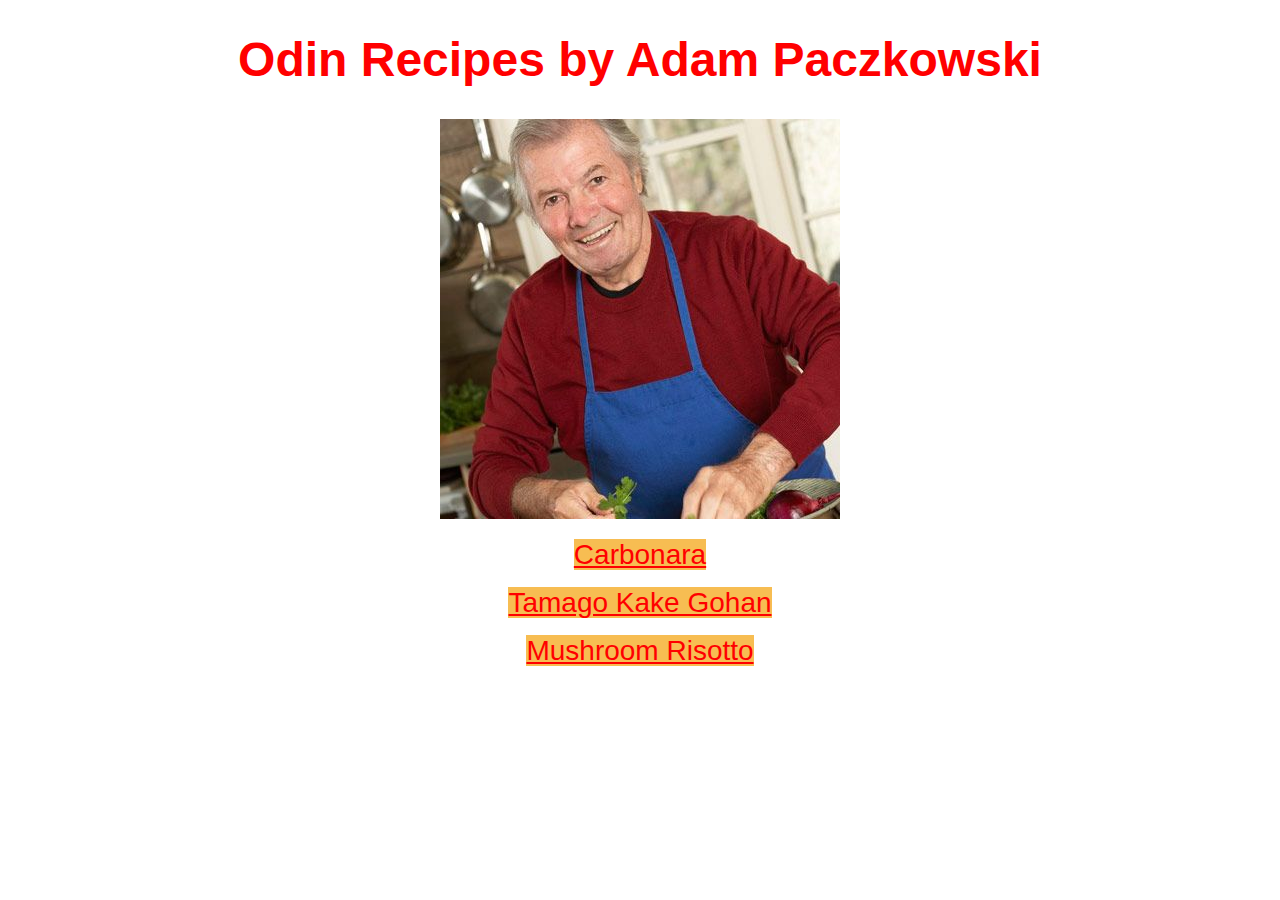
<file: index.html>
<!DOCTYPE html>

<html lang="en">
    <head>
        <meta charset="utf-8">
        <title>Odin Recipes</title>
        <link rel="stylesheet" href="style.css">
    </head>

    <body>
      <h1>Odin Recipes by Adam Paczkowski</h1>
      <img src="recipes/images/pepin.jpg" alt="Jacques Pepin in white chef's 
      coat looking at camera" class="center">
      <p><a href="recipes/carbonara.html">Carbonara</a></p>
      <p><a href="recipes/tkg.html">Tamago Kake Gohan</a></p>
      <p><a href="recipes/shroom-risotto.html">Mushroom Risotto</a></p>
    </body>
</html>
</file>
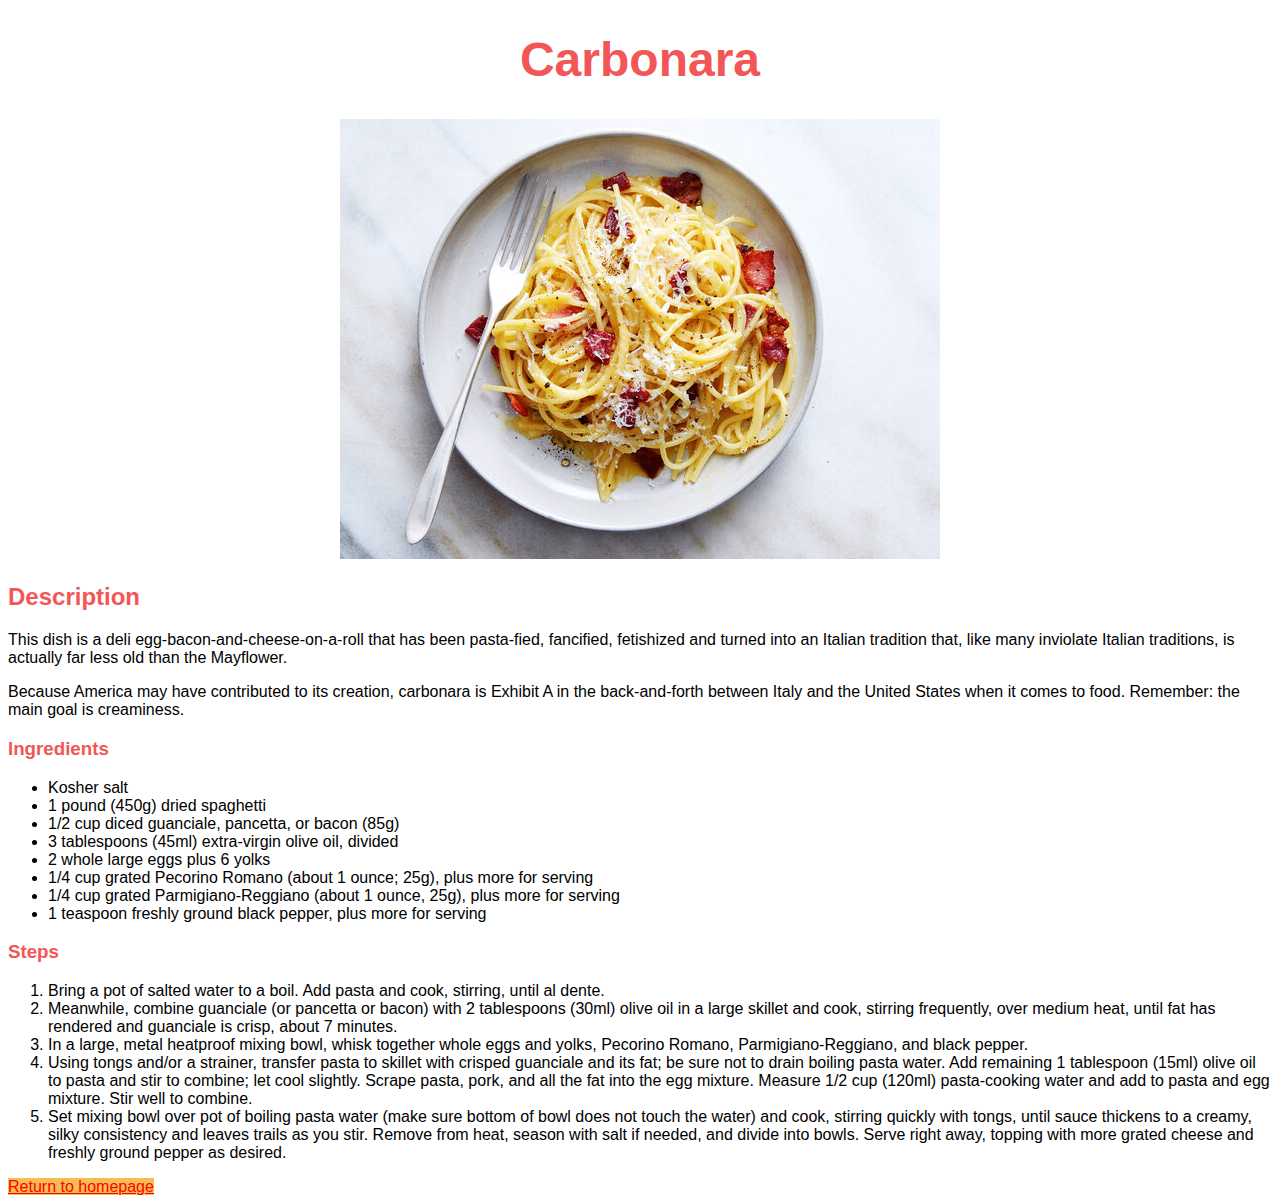
<file: recipes/carbonara.html>
<!DOCTYPE html>
<html lang="en">
    <head>
        <meta charset="utf-8">
        <title>Carbonara</title>
        <link rel="stylesheet" href="style.css">
    </head>

    <body>
        <div class="header">
            <h1 class="heading">Carbonara</h1>
            <img src="images/carbonara.jpg" alt="Picture of Spaghetti Carbonara on a plate with a fork resting on the plate">
        </div>

        <div>
            <h2 class="heading">Description</h2>
            <p>This dish is a deli egg-bacon-and-cheese-on-a-roll that 
            has been pasta-fied, fancified, fetishized and turned into 
            an Italian tradition that, like many inviolate Italian 
            traditions, is actually far less old than the 
            Mayflower.</p>
            <p>Because America may have contributed to its creation, 
            carbonara is Exhibit A in the back-and-forth between Italy 
            and the United States when it comes to food. Remember: 
            the main goal is creaminess.</p>
        </div>

        <div>
            <h3 class="heading">Ingredients</h3>
            <ul>
                <li>Kosher salt</li>
                <li>1 pound (450g) dried spaghetti</li>
                <li>1/2 cup diced guanciale, pancetta, or bacon (85g)</li>
                <li>3 tablespoons (45ml) extra-virgin olive oil, 
                divided</li>
                <li>2 whole large eggs plus 6 yolks</li>
                <li>1/4 cup grated Pecorino Romano (about 1 ounce; 25g), 
                plus more for serving</li>
                <li>1/4 cup grated Parmigiano-Reggiano (about 1 ounce, 
                25g), plus more for serving</li>
                <li>1 teaspoon freshly ground black pepper, plus more for
                serving</li>
            </ul>
        </div>

        <div>
            <h3 class="heading">Steps</h3>
            <ol>
                <li>Bring a pot of salted water to a boil. Add pasta and 
                cook, stirring, until al dente.</li>
                <li>Meanwhile, combine guanciale (or pancetta or bacon) 
                with 2 tablespoons (30ml) olive oil in a large skillet 
                and cook, stirring frequently, over medium heat, until 
                fat has rendered and guanciale is crisp, about 7 
                minutes.</li>
                <li>In a large, metal heatproof mixing bowl, whisk 
                together whole eggs and yolks, Pecorino Romano, 
                Parmigiano-Reggiano, and black pepper.</li>
                <li>Using tongs and/or a strainer, transfer pasta to 
                skillet with crisped guanciale and its fat; be sure not 
                to drain boiling pasta water. Add remaining 1 tablespoon 
                (15ml) olive oil to pasta and stir to combine; let cool 
                slightly. Scrape pasta, pork, and all the fat into the 
                egg mixture. Measure 1/2 cup (120ml) pasta-cooking water 
                and add to pasta and egg mixture. Stir well to 
                combine.</li>
                <li>Set mixing bowl over pot of boiling pasta water 
                (make sure bottom of bowl does not touch the water) 
                and cook, stirring quickly with tongs, until sauce 
                thickens to a creamy, silky consistency and leaves 
                trails as you stir. Remove from heat, season with 
                salt if needed, and divide into bowls. Serve right 
                away, topping with more grated cheese and freshly 
                ground pepper as desired.</li>
            </ol>
        </div>

        <a href="../index.html">Return to homepage</a>
    </body>
</html>
</file>
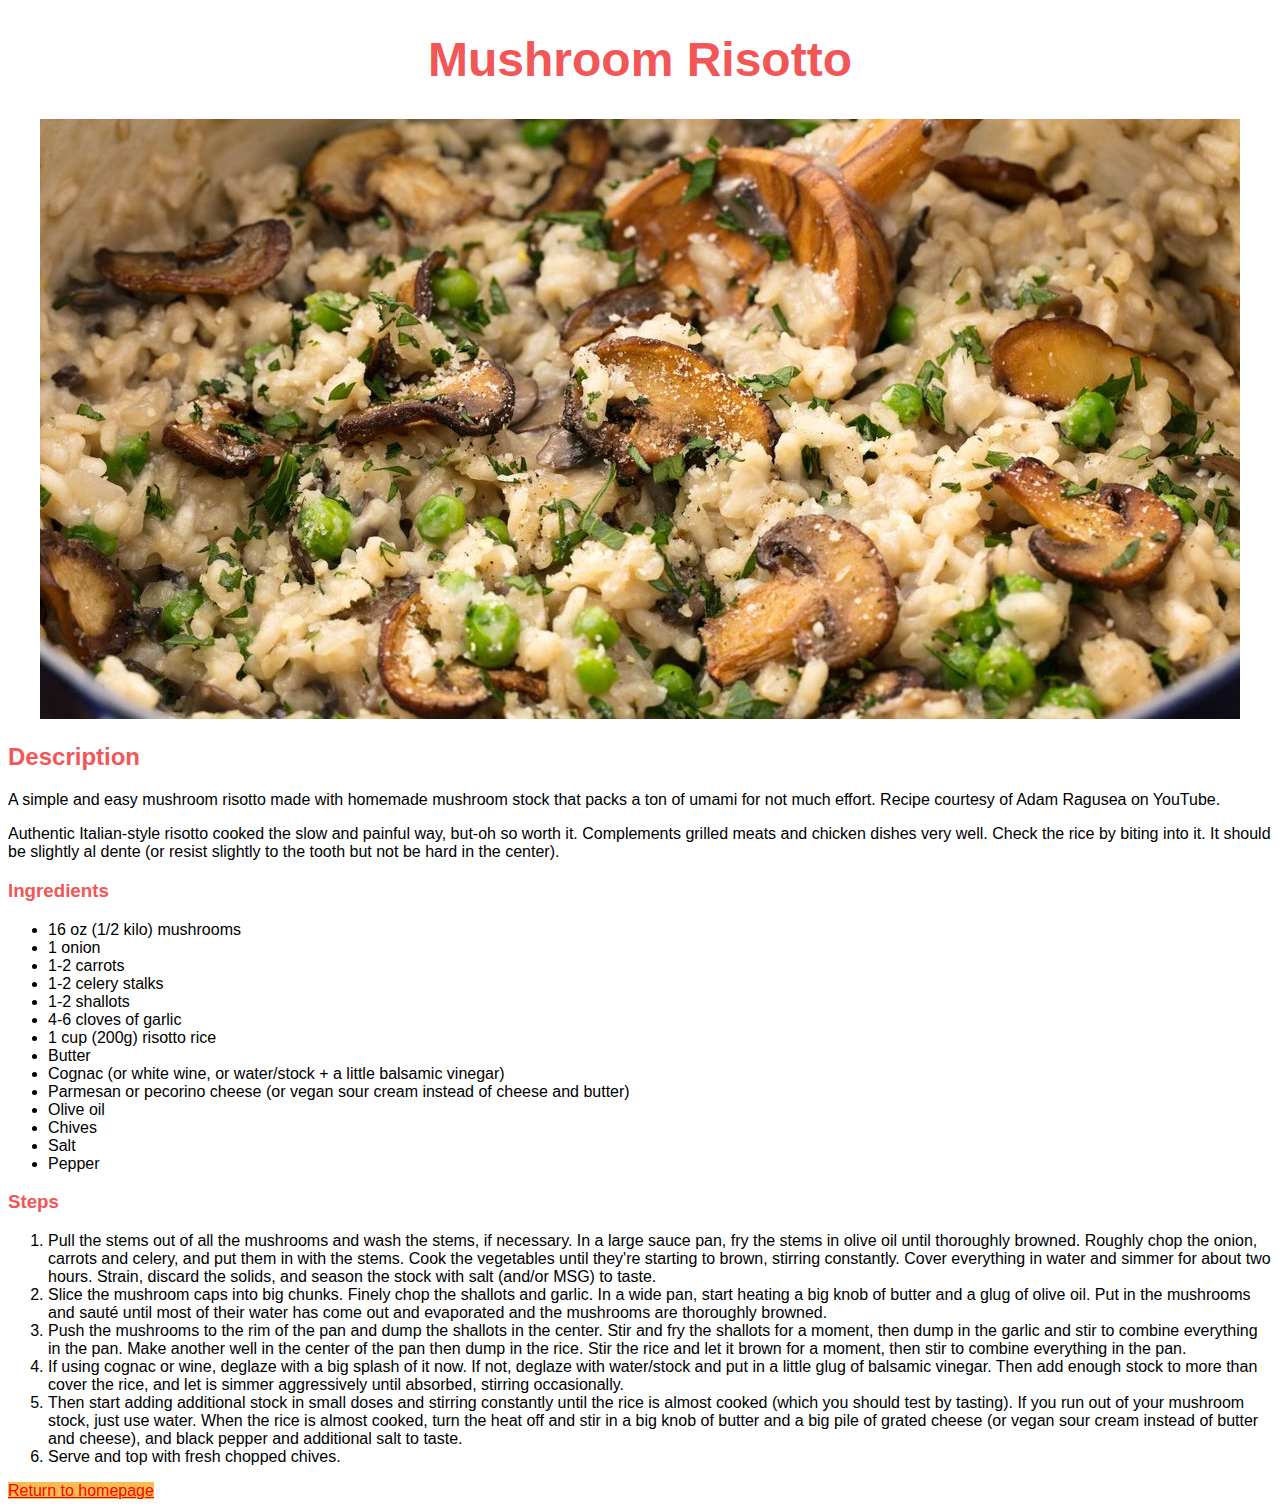
<file: recipes/shroom-risotto.html>
<!DOCTYPE html>

<html lang="en">
    <head>
        <meta charset="utf-8">
        <title>Mushroom Risotto</title>
        <link rel="stylesheet" href="style.css">
    </head>

    <body>
        <div class="header">
            <h1 class="heading">Mushroom Risotto</h1>
            <img src="images/mushroom-risotto.jpg" alt="Picture of risotto with 
        mushrooms and wooden spoon in bowl">
        </div>

        <div>
            <h2 class="heading">Description</h2>
            <p>A simple and easy mushroom risotto made with homemade mushroom stock
            that packs a ton of umami for not much effort. Recipe courtesy of Adam
            Ragusea on YouTube.</p>
            <p>Authentic Italian-style risotto cooked the slow and painful way, 
            but-oh so worth it. Complements grilled meats and chicken dishes very 
            well. Check the rice by biting into it. It should be slightly al dente 
            (or resist slightly to the tooth but not be hard in the center).</p>
        </div>

        <div>
            <h3 class="heading">Ingredients</h3>
            <ul>
                <li>16 oz (1/2 kilo) mushrooms</li>
                <li>1 onion</li>
                <li>1-2 carrots</li>
                <li>1-2 celery stalks</li>
                <li>1-2 shallots</li>
                <li>4-6 cloves of garlic</li>
                <li>1 cup (200g) risotto rice</li>
                <li>Butter</li>
                <li>Cognac (or white wine, or water/stock + a little balsamic 
                vinegar)</li>
                <li>Parmesan or pecorino cheese (or vegan sour cream instead of 
                cheese and butter)</li>
                <li>Olive oil</li>
                <li>Chives</li>
                <li>Salt</li>
                <li>Pepper</li>
            </ul>
        </div>

        <div>
            <h3 class="heading">Steps</h3>
            <ol>
                <li>Pull the stems out of all the mushrooms and wash the stems, if 
                necessary. In a large sauce pan, fry the stems in olive oil until 
                thoroughly browned. Roughly chop the onion, carrots and celery, and 
                put them in with the stems. Cook the vegetables until they're 
                starting to brown, stirring constantly. Cover everything in water 
                and simmer for about two hours. Strain, discard the solids, and 
                season the stock with salt (and/or MSG) to taste.</li>
                <li>Slice the mushroom caps into big chunks. Finely chop the shallots 
                and garlic. In a wide pan, start heating a big knob of butter and a 
                glug of olive oil. Put in the mushrooms and sauté until most of their 
                water has come out and evaporated and the mushrooms are thoroughly 
                browned.</li>
                <li>Push the mushrooms to the rim of the pan and dump the shallots 
                in the center. Stir and fry the shallots for a moment, then dump in 
                the garlic and stir to combine everything in the pan. Make another 
                well in the center of the pan then dump in the rice. Stir the rice 
                and let it brown for a moment, then stir to combine everything in 
                the pan.</li>
                <li>If using cognac or wine, deglaze with a big splash of it now. 
                If not, deglaze with water/stock and put in a little glug of balsamic 
                vinegar. Then add enough stock to more than cover the rice, and let 
                is simmer aggressively until absorbed, stirring occasionally.</li>
                <li>Then start adding additional stock in small doses and stirring 
                constantly until the rice is almost cooked (which you should 
                test by tasting). If you run out of your mushroom stock, just use 
                water. When the rice is almost cooked, turn the heat off and stir 
                in a big knob of butter and a big pile of grated cheese (or vegan 
                sour cream instead of butter and cheese), and black pepper and 
                additional salt to taste.</li>
                <li>Serve and top with fresh chopped chives.</li>
            </ol>
        </div>

        <a href="../index.html">Return to homepage</a>
    </body>
</html>
</file>
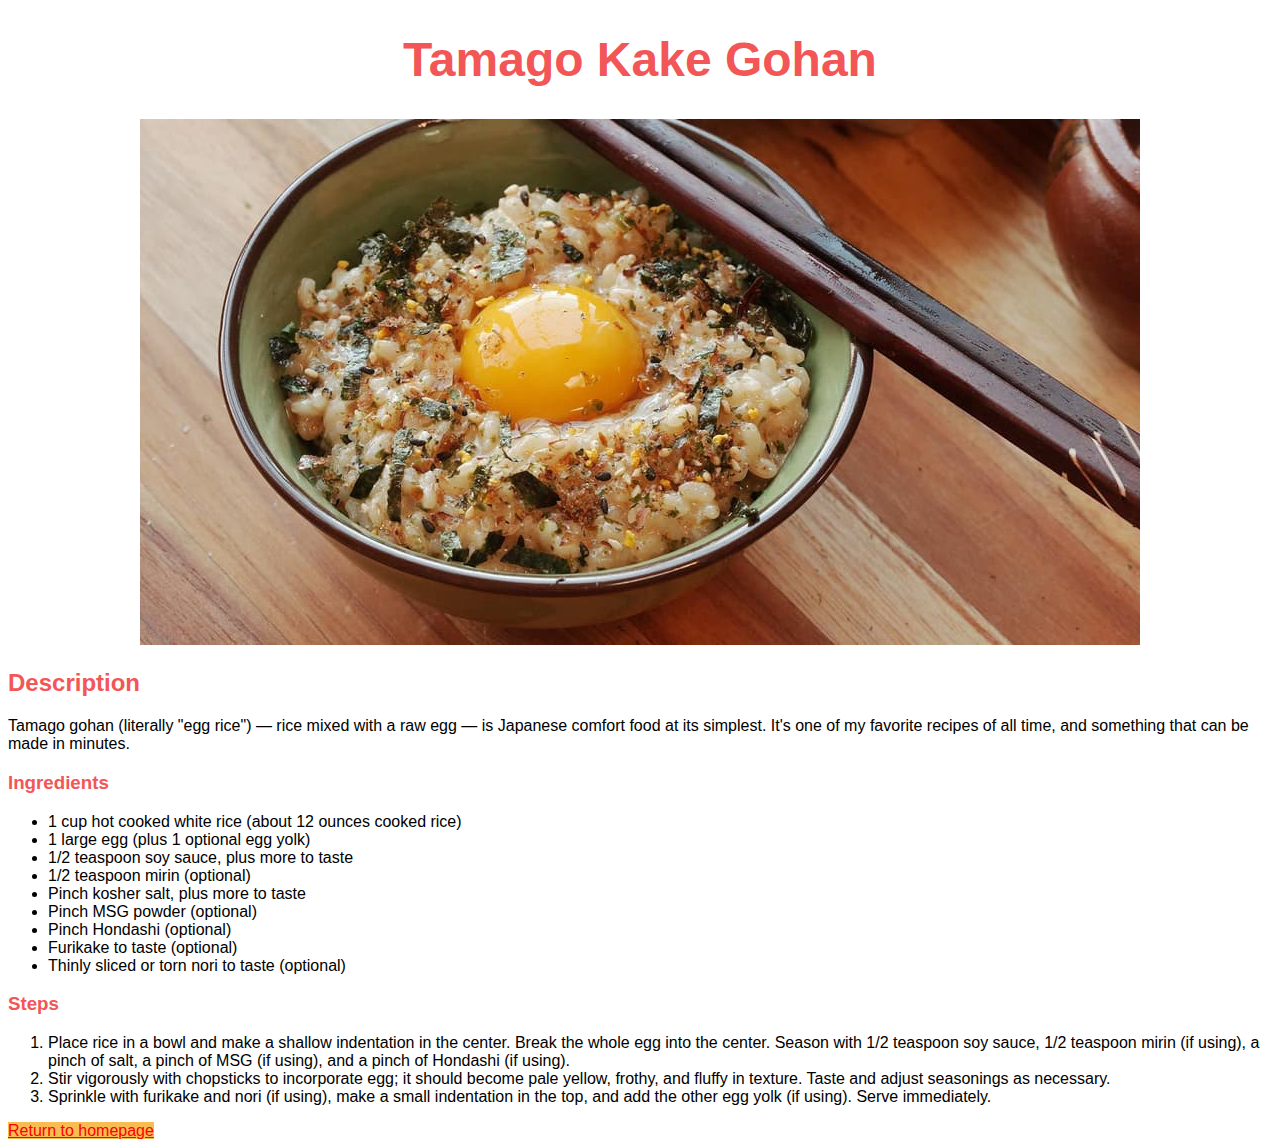
<file: recipes/tkg.html>
<!DOCTYPE html>
<html lang="en">
    <head>
        <meta charset="utf-8">
        <title>Tamago Kake Gohan</title>
        <link rel="stylesheet" href="style.css">
    </head>

    <body>
        <div class="header">
            <h1 class="heading">Tamago Kake Gohan</h1>
            <img src="images/tkg.jpg" alt="Picture of rice in a bowl garnished with 
        an egg yolk, nori and scallions">
        </div>
    
        <div>
            <h2 class="heading">Description</h2>
            <p>Tamago gohan (literally "egg rice") — rice mixed with a raw egg — 
        is Japanese comfort food at its simplest. It's one of my favorite 
            recipes of all time, and something that can be made in minutes.</p>
        </div>

        <div>
            <h3 class="heading">Ingredients</h3>
            <ul>
                <li>1 cup hot cooked white rice (about 12 ounces cooked rice)</li>
                <li>1 large egg (plus 1 optional egg yolk)</li>
                <li>1/2 teaspoon soy sauce, plus more to taste</li>
                <li>1/2 teaspoon mirin (optional)</li>
                <li>Pinch kosher salt, plus more to taste</li>
                <li>Pinch MSG powder (optional)</li>
                <li>Pinch Hondashi (optional)</li>
                <li>Furikake to taste (optional)</li>
                <li>Thinly sliced or torn nori to taste (optional)</li>
            </ul>
        </div>

        <div>
            <h3 class="heading">Steps</h3>
            <ol>
                <li>Place rice in a bowl and make a shallow indentation in the 
                center. Break the whole egg into the center. Season with 1/2 
                teaspoon soy sauce, 1/2 teaspoon mirin (if using), a pinch of salt, 
                a pinch of MSG (if using), and a pinch of Hondashi (if using).</li>
                <li>Stir vigorously with chopsticks to incorporate egg; it should 
                become pale yellow, frothy, and fluffy in texture. Taste and adjust 
                seasonings as necessary.</li>
                <li>Sprinkle with furikake and nori (if using), make a small 
                indentation in the top, and add the other egg yolk (if using). 
                Serve immediately.</li>
            </ol>
        </div>

        <a href="../index.html">Return to homepage</a>
    </body>
</html>
</file>
<file: style.css>
h1 {
    color: red;
    /*background-color: rgb(247, 189, 82);*/
    text-align: center;
    font-family: Arial, Helvetica, sans-serif;
    font-size: 48px;
}

body {
    text-align: center;
}

a {
    background-color: rgb(247, 189, 82);
    color: red;
    font-size: 28px;
    font-family: Arial, Helvetica, sans-serif;
}
</file>
<file: recipes/style.css>
h1 {
    font-size: 48px;
}

div,
a {
    font-family: Arial, Helvetica, sans-serif;
}

a {
    color:red;
    background-color: rgb(247, 189, 82);
}

.heading {
    color: rgb(242, 86, 86);
}

.header {
    text-align: center;
}
</file>
